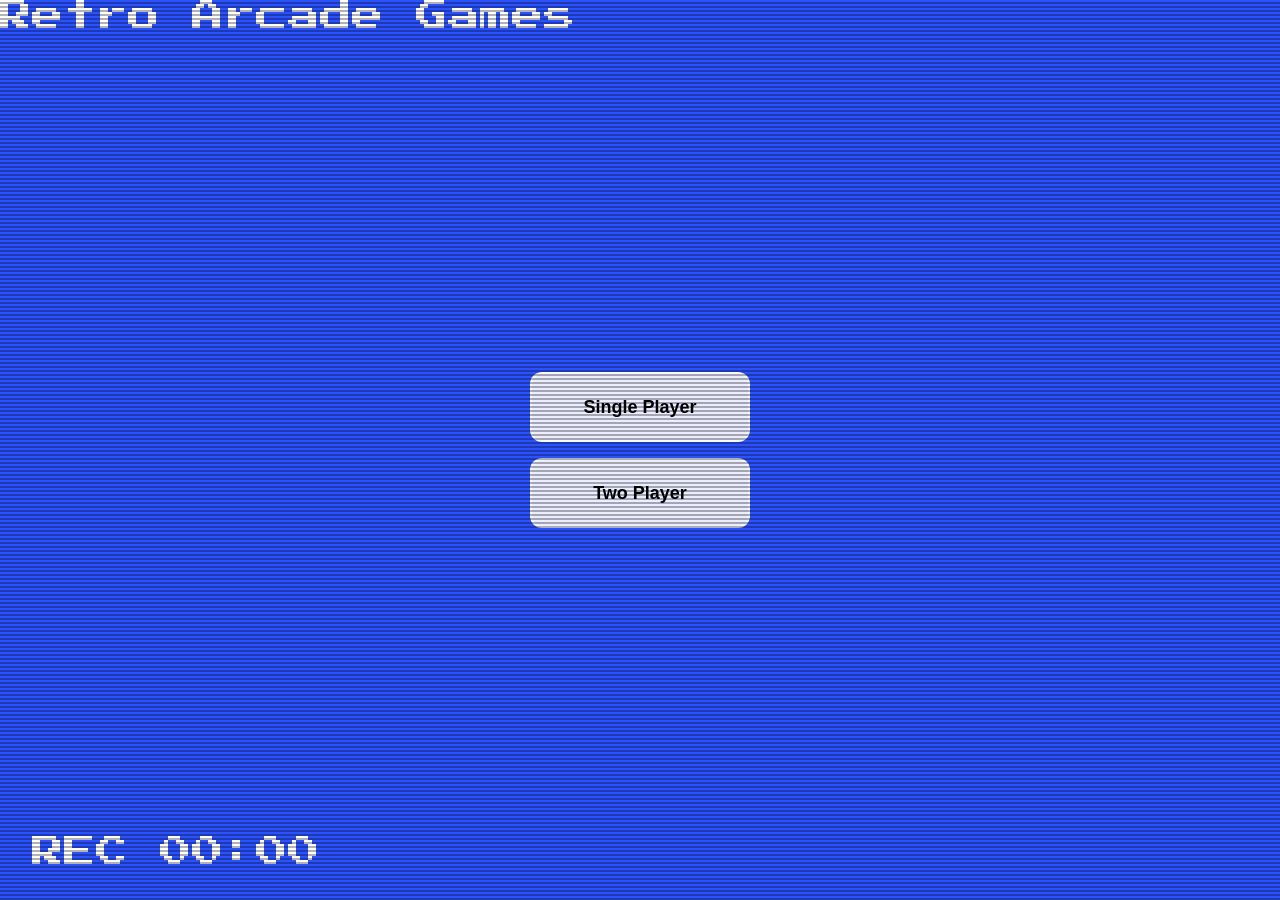
<file: index.html>
<!DOCTYPE html>
<html lang="en">
    <head>
        <meta charset="UTF-8">
        <meta name="viewport" content="width=device-width, initial-scale=1.0">
        <title>Retro Arcade Games</title>
        <link rel="stylesheet" href="main-page.css">
    </head>
    <body>
        <div class="lines"></div>
        <div class="main">
            <div class="noise"></div>
            <div class="noise"></div>
            <div class="VHS" data-splitting>
                Retro Arcade Games
            </div>
            <div class="time">
                <span id="time"></span>
            </div>
            <div class="counter">
                REC
            <label id="minutes">00</label>:<label id="seconds">00</label>
            </div>
        </div>
        <script src="main-page.js"></script>
        <div class="button" style="position:fixed; top:50%; left:50%; transform:translate(-50%, -50%); display:flex; flex-direction:column; align-items:center;"></div>
        <div class="button">
            <button onclick="window.location.href='single-player/single-player.html'">
                Single Player
            </button>
            <button onclick="window.location.href='two-player/two-player.html'">
                Two Player
            </button>
        </div>
        </div>
    </body>
</html>
</file>
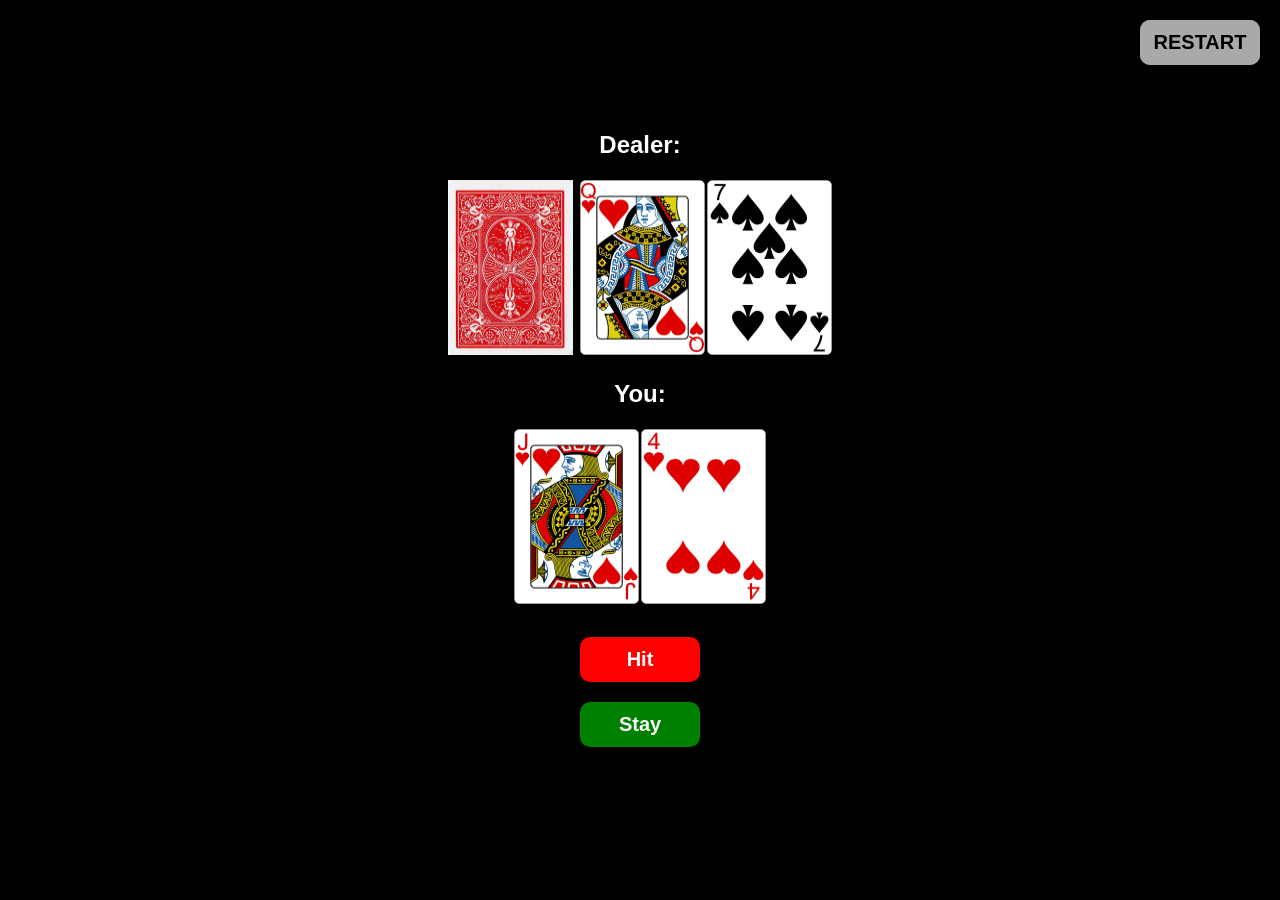
<file: black-jack/black-jack.html>
<!DOCTYPE html>
<html>
    <head>
        <meta charset="UTF-8">
        <meta name="viewport" content="width=device-width, initial-scale=1.0">
        <title>Black Jack</title>
        <link rel="stylesheet" href="black-jack.css">
        <script src="black-jack.js"></script>
    </head>

    <body>
        <h2>Dealer: <span id="dealer-sum"></span></h2>
        <div id="dealer-cards">
            <img id="hidden" src="./cards/BACK.png">
        </div>
        <h2>You: <span id="your-sum"></span></h2>
        <div id="your-cards"></div>
        <div class="button" style=" position:fixed; top:10px; right:10px;">
            <button style=" background-color: darkgray" onclick="location.reload()"> RESTART </button>
        </div>
        <br>
        <button id="hit">Hit</button>
        <button id="stay">Stay</button>
        <p id="results"></p>

        <audio autoplay loop>
            <source src="black-jack.mp3" type="audio/mp3">
        </audio>

        <div class="button" style=" position:fixed; top:10px; right:10px;">
            <button style=" background-color: darkgray" onclick="location.reload()"> RESTART </button>
        </div>

    </body>
</html>
</file>
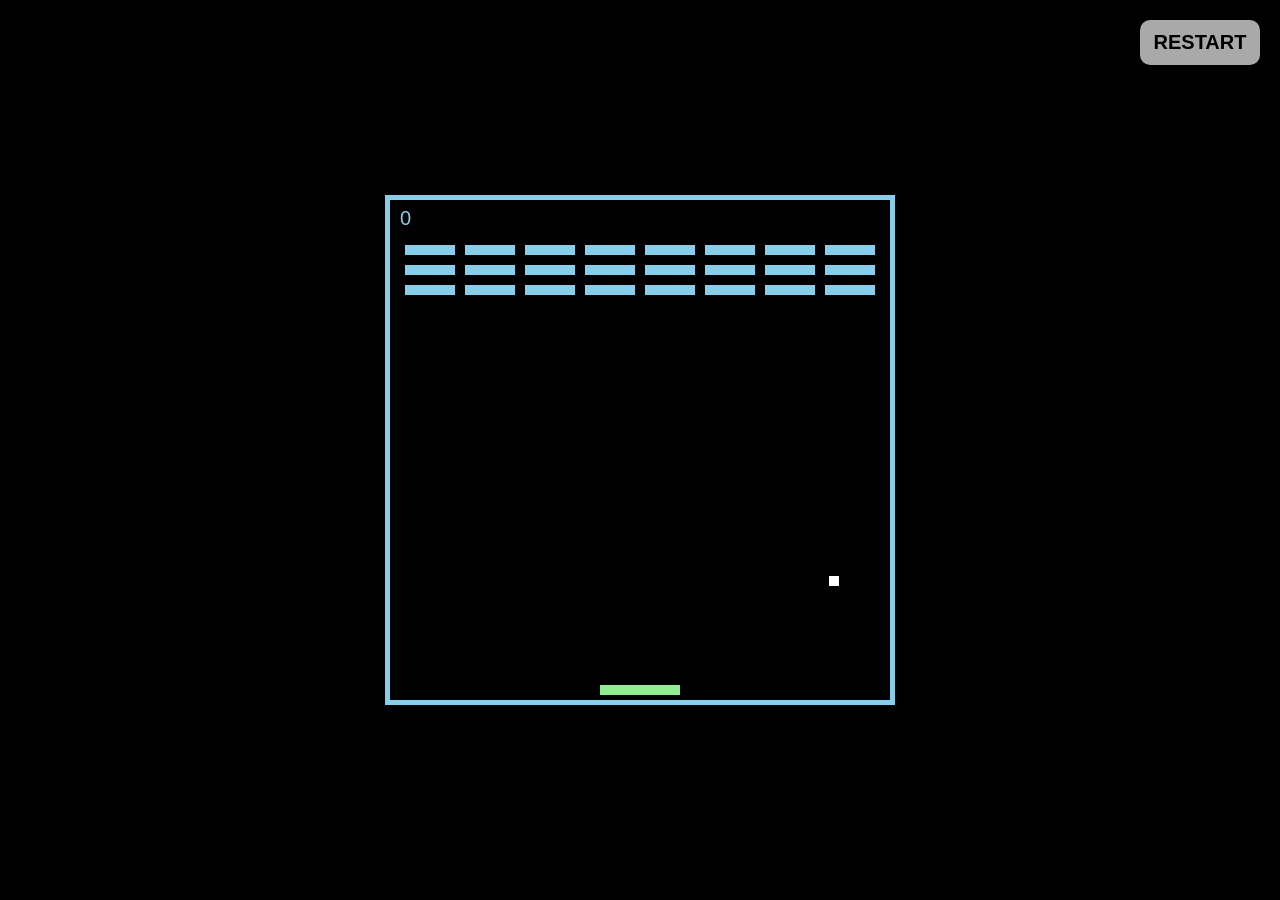
<file: breakout/breakout.html>
<!DOCTYPE html>
<html>
    <head>
        <meta charset="UTF-8">
        <meta name="viewport", content="width=device-width, initial-scale=1.0">
        <title>Breakout</title>
        <link rel="stylesheet" href="breakout.css">
        <script src="breakout.js"></script>
    </head>
    <body>
        <canvas id="board"></canvas>

        <div class="button" style=" position:fixed; top:10px; right:10px;">
            <button style=" background-color: darkgray" onclick="location.reload()"> RESTART </button>
        </div>
        
    </body>
</html>
</file>
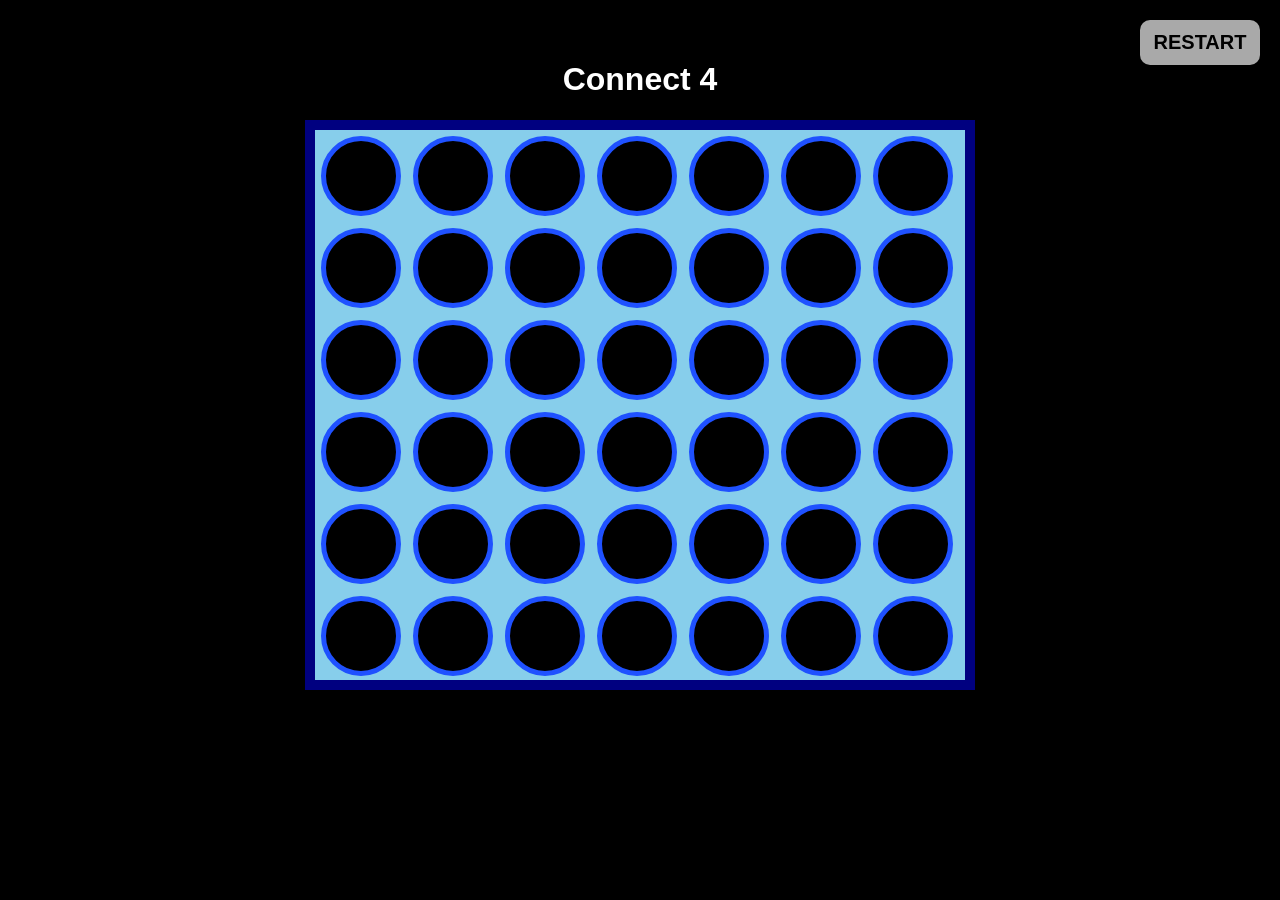
<file: connect-4/connect-4.html>
<!DOCTYPE html>
<html lang="en">
<head>
    <meta charset="UTF-8">
    <meta http-equiv="X-UA-Compatible" content="IE=edge">
    <meta name="viewport" contetnt="width-width, initial-scale=1.0, user-scalable=no">
    <title>Connect 4</title>
    <link rel="stylesheet" href="connect-4.css">
    <script src="connect-4.js"></script>
</head>
<body>
     <h1>Connect 4</h1>
    <h2 id="winner"></h2>
    <div id="board"></div>

    <div class="button" style=" position:fixed; top:10px; right:10px;">
        <button style=" background-color: darkgray" onclick="location.reload()"> RESTART </button>
    </div>
    
</body>
</html>
</file>
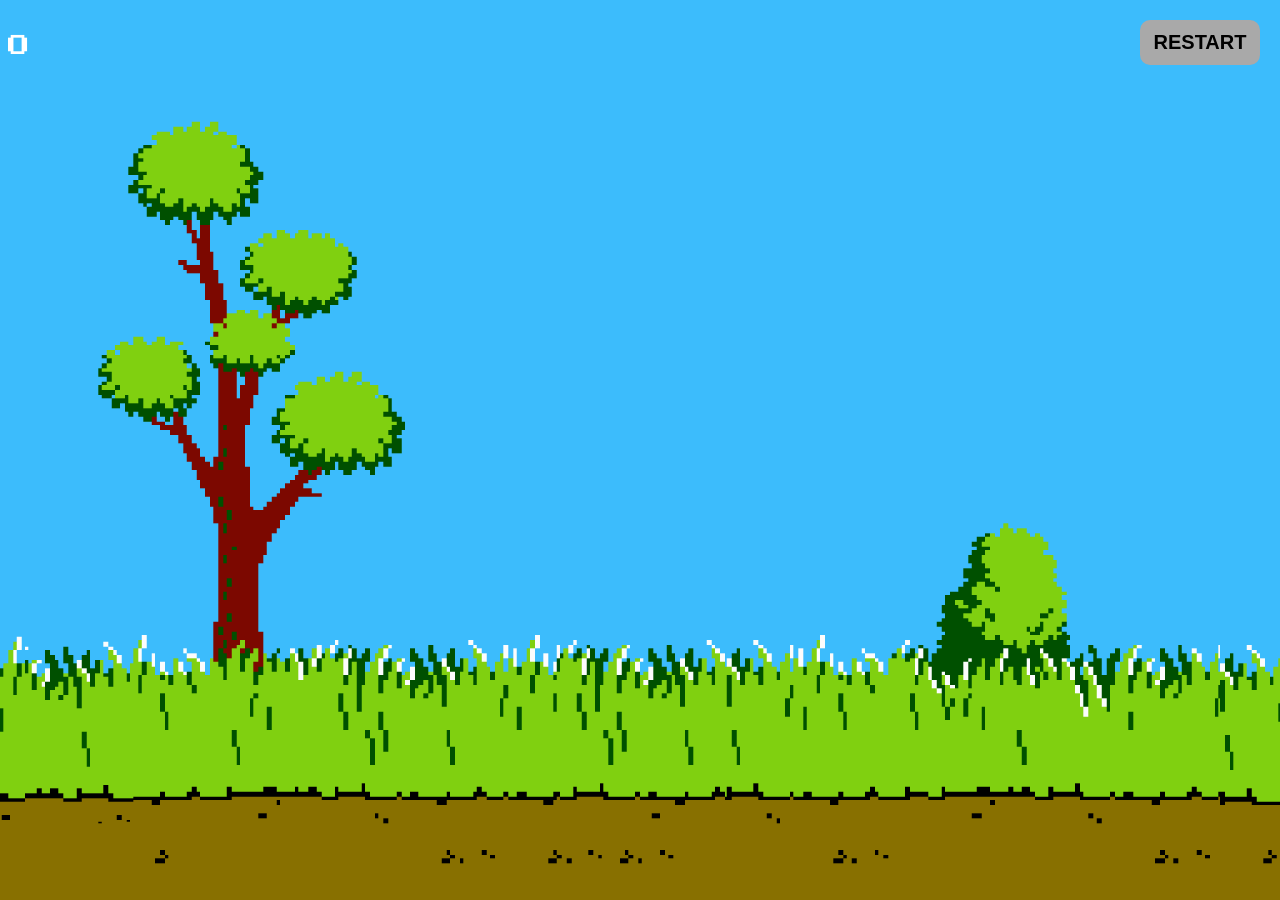
<file: duck-hunt/duck-hunt.html>
<!DOCTYPE html>
<html lang="en">
    <head>
        <meta charset="UTF-8">
        <meta name="viewport" content="width=device-width, initial-scale=1.0">
        <title>Duck Hunt</title>
        <link rel="stylesheet" href="duck-hunt.css">
    </head>
    <body>
        <p id="score">0</p>
        <script src="duck-hunt.js"></script>

        <div class="button" style=" position:fixed; top:10px; right:10px;">
            <button style=" background-color: darkgray" onclick="location.reload()"> RESTART </button>
        </div>
        
    </body>
</html>
</file>
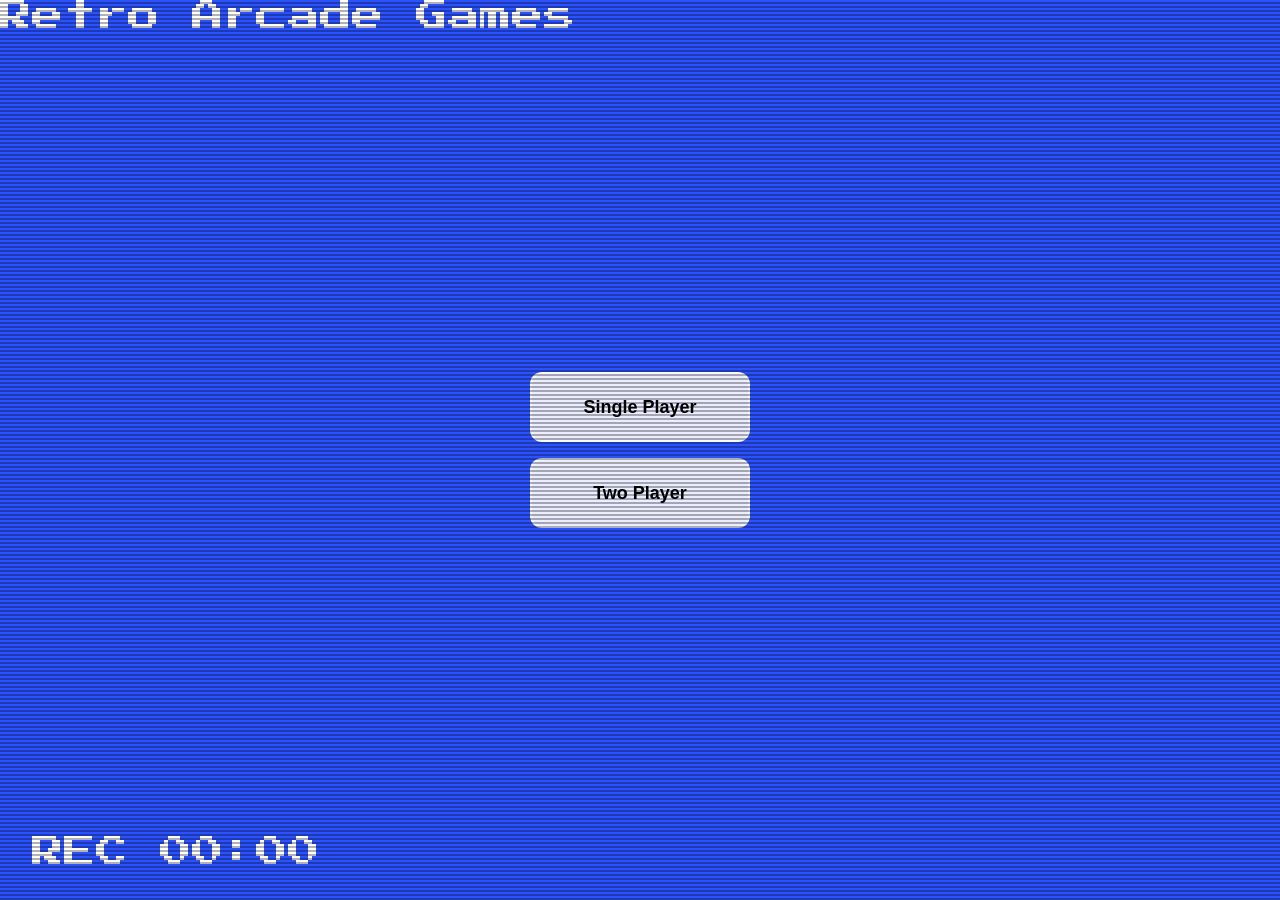
<file: main-page/main-page.html>
<!DOCTYPE html>
<html lang="en">
    <head>
        <meta charset="UTF-8">
        <meta name="viewport" content="width=device-width, initial-scale=1.0">
        <title>Retro Arcade Games</title>
        <link rel="stylesheet" href="main-page.css">
    </head>
    <body>
        <div class="lines"></div>
        <div class="main">
            <div class="noise"></div>
            <div class="noise"></div>
            <div class="VHS" data-splitting>
                Retro Arcade Games
            </div>
            <div class="time">
                <span id="time"></span>
            </div>
            <div class="counter">
                REC
            <label id="minutes">00</label>:<label id="seconds">00</label>
            </div>
        </div>
        <script src="main-page.js"></script>
        <div class="button" style="position:fixed; top:50%; left:50%; transform:translate(-50%, -50%); display:flex; flex-direction:column; align-items:center;"></div>
        <div class="button">
            <button onclick="window.location.href='../single-player/single-player.html'">
                Single Player
            </button>
            <button onclick="window.location.href='../two-player/two-player.html'">
                Two Player
            </button>
        </div>
        </div>
    </body>
</html>
</file>
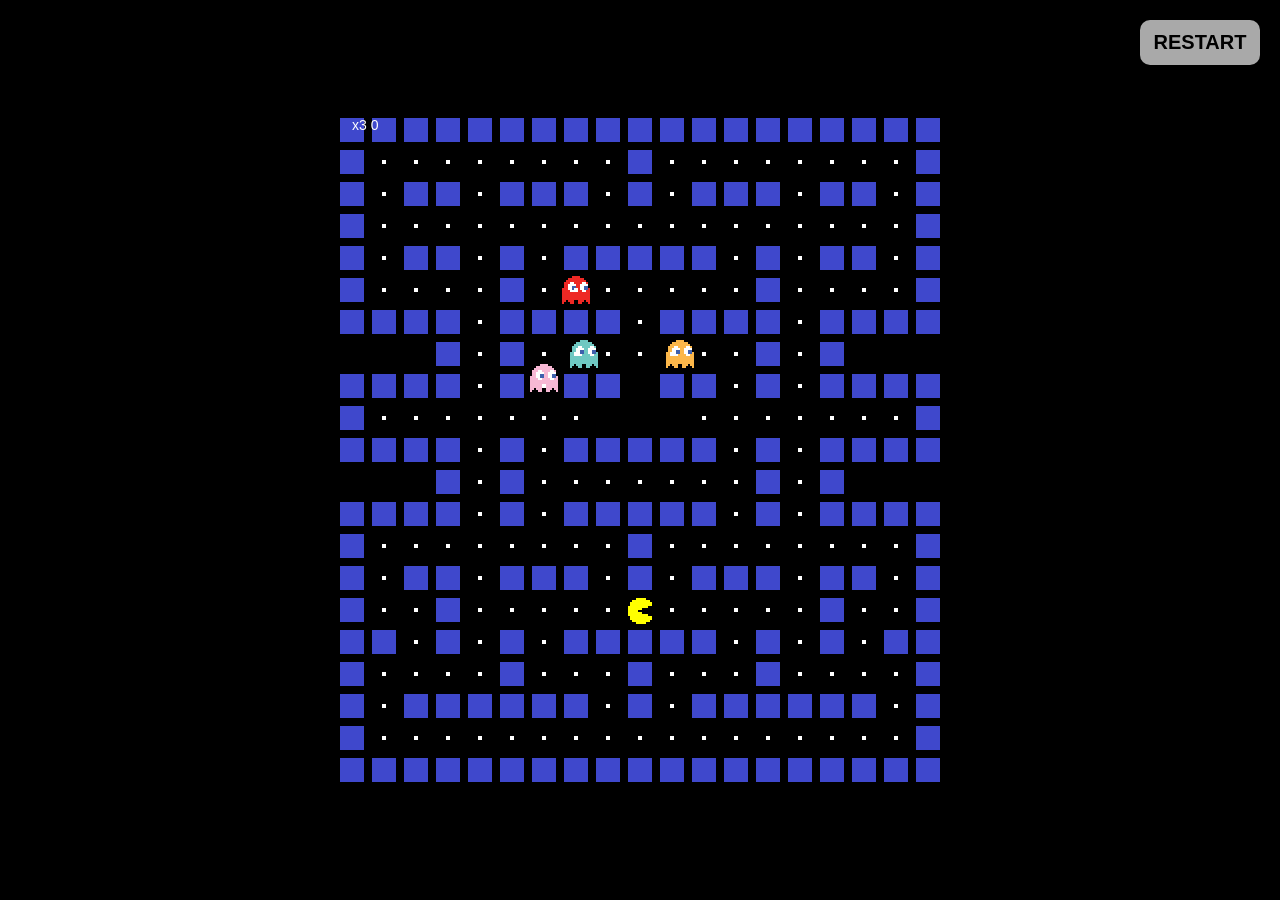
<file: pac-man/pac-man.html>
<!DOCTYPE html>
<html>
    <head>
        <meta charset="UTF-8">
        <meta name="viewport", content=""width=device-width, initial-scale="1.0">
        <title>Pac-Man</title>
        <link rel="stylesheet" href="pac-man.css">
        <script src="pac-man.js"></script>
    </head>
    <body>
        <canvas id="board"></canvas>

        <audio autoplay loop>
            <source src="pac-man.mp3" type="audio/mp3">
        </audio>

        <div class="button" style=" position:fixed; top:10px; right:10px;">
            <button style=" background-color: darkgray" onclick="location.reload()"> RESTART </button>
        </div>

    </body>
</html>
</file>
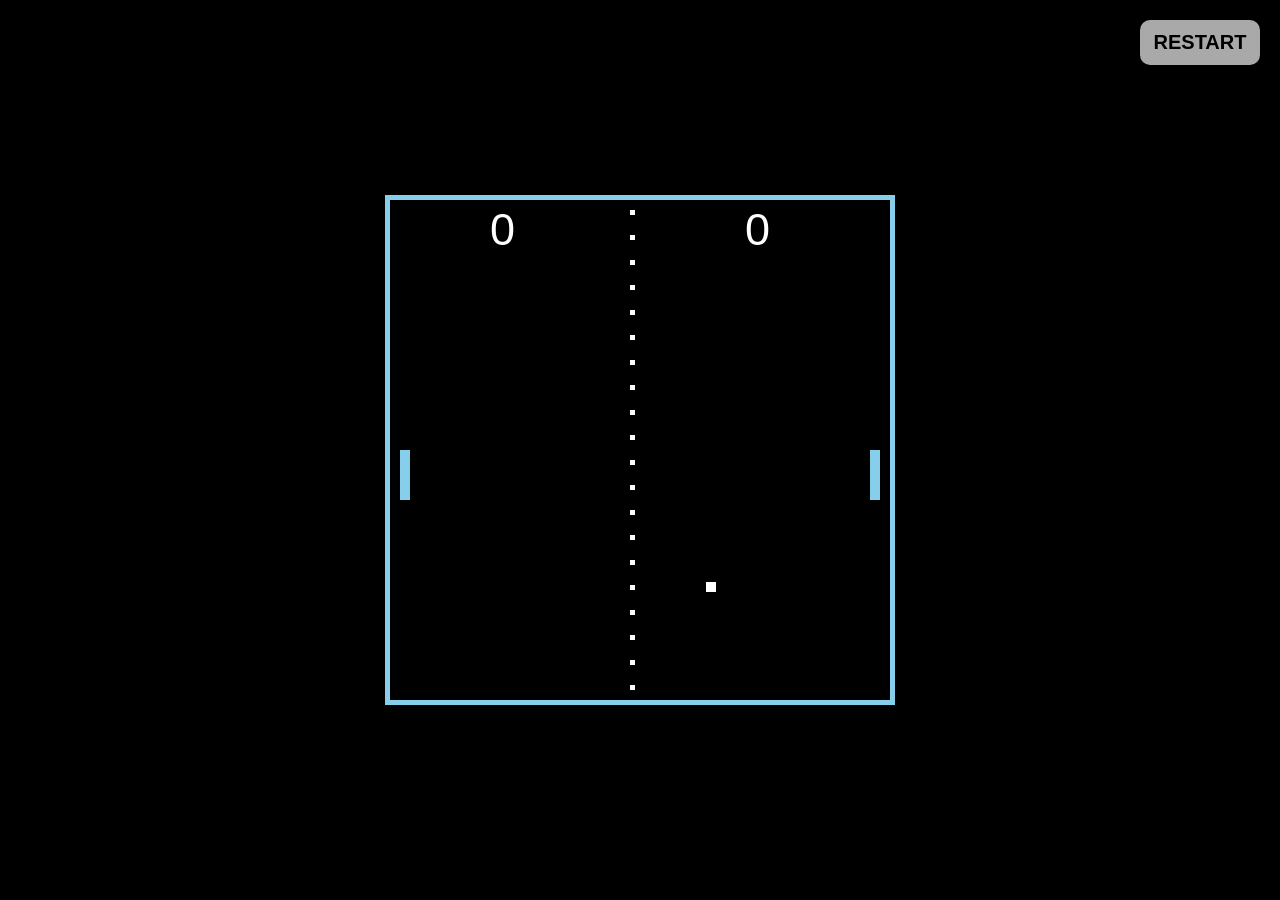
<file: pong/pong.html>
<!DOCTYPE html>
<html>
    <head>
    <meta charset="UTF-8">
    <meta name="viewport", content="width=device-width, initial-scale=1.0">
    <title>Pong</title>
    <link rel="stylesheet" href="pong.css">
    <script src="pong.js"></script>
    </head>
    <body>
        <canvas id="board"></canvas>

        <div class="button" style=" position:fixed; top:10px; right:10px;">
            <button style=" background-color: darkgray" onclick="location.reload()"> RESTART </button>
        </div>
        
    </body>
</html>
</file>
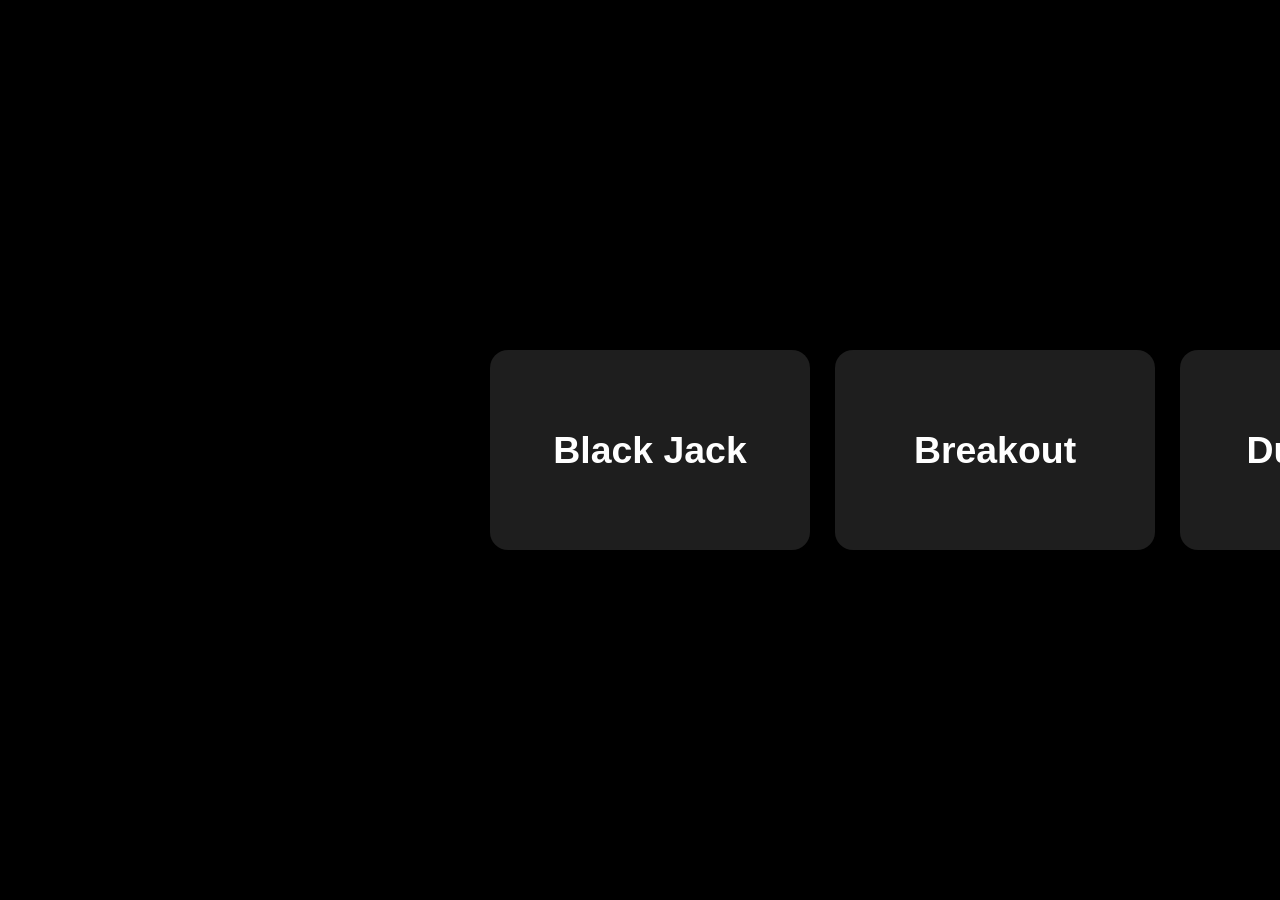
<file: single-player/single-player.html>
<!DOCTYPE html>
<html lang="en">
    <head>
        <meta charset="UTF-8">
        <meta name="viewport" content="width=device-width, initial-scale=1.0">
        <title>Single Player Games</title>
        <link rel="stylesheet" href="single-player.css"> 
    </head>
    <body>

        <div class="carousel">
            <a href="..\black-jack/black-jack.html" target="_blank" class="card">
                <h3>Black Jack</h3>
            </a>
            <a href="..\breakout\breakout.html" target="_blank" class="card">
                <h3>Breakout</h3>
            </a>
            <a href="..\duck-hunt\duck-hunt.html" target="_blank" class="card">
                <h3>Duck Hunt</h3>
            </a>
            <a href="..\pac-man\pac-man.html" target="_blank" class="card">
                <h3>Pac Man</h3>
            </a>
            <a href="..\snake\snake.html" target="_blank" class="card">
                <h3>Snake</h3>
            </a>
            <a href="..\sudoku\sudoku.html" target="_blank" class="card">
                <h3>Sudoku</h3>
            </a>
            <a href="..\tetris\tetris.html" target="_blank" class="card">
                <h3>Tetris</h3>
            </a>
        </div>

    </body>
</html>
</file>
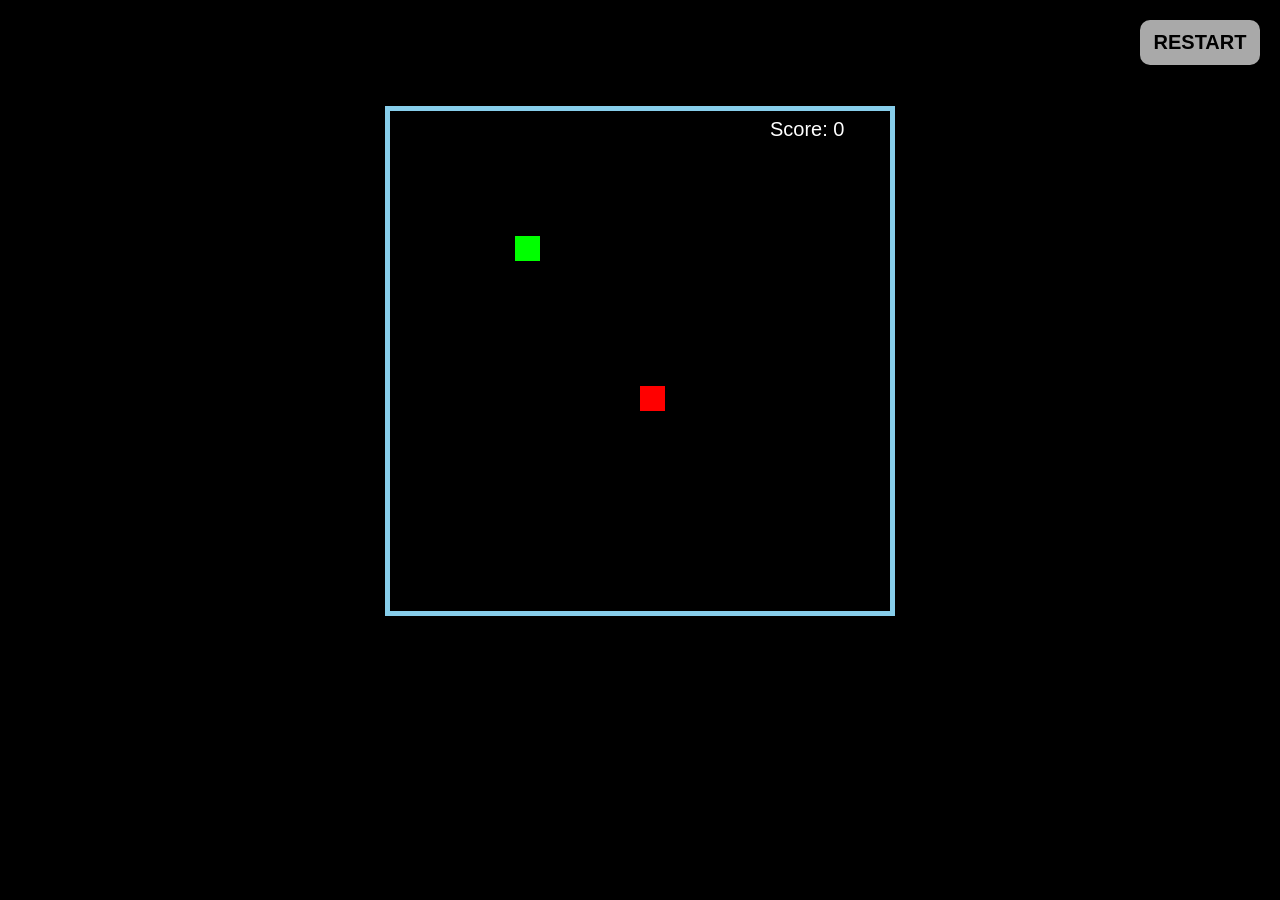
<file: snake/snake.html>
<! DOCTYPE html>
<html>
    <head>
        <meta charset="UTF-8">
        <meta name="viewport", content="width-device-width, initial-scale=1.0">
        <tile>Snake</tile>
        <link rel="stylesheet" href="snake.css">
        <script src="snake.js"></script>
    </head>
    <body>
        <h1>Snake</h1>
        <canvas id="board"></canvas>

         <div class="button" style=" position:fixed; top:10px; right:10px;">
            <button style=" background-color: darkgray" onclick="location.reload()"> RESTART </button>
        </div>
        
    </body>
</html>
</file>
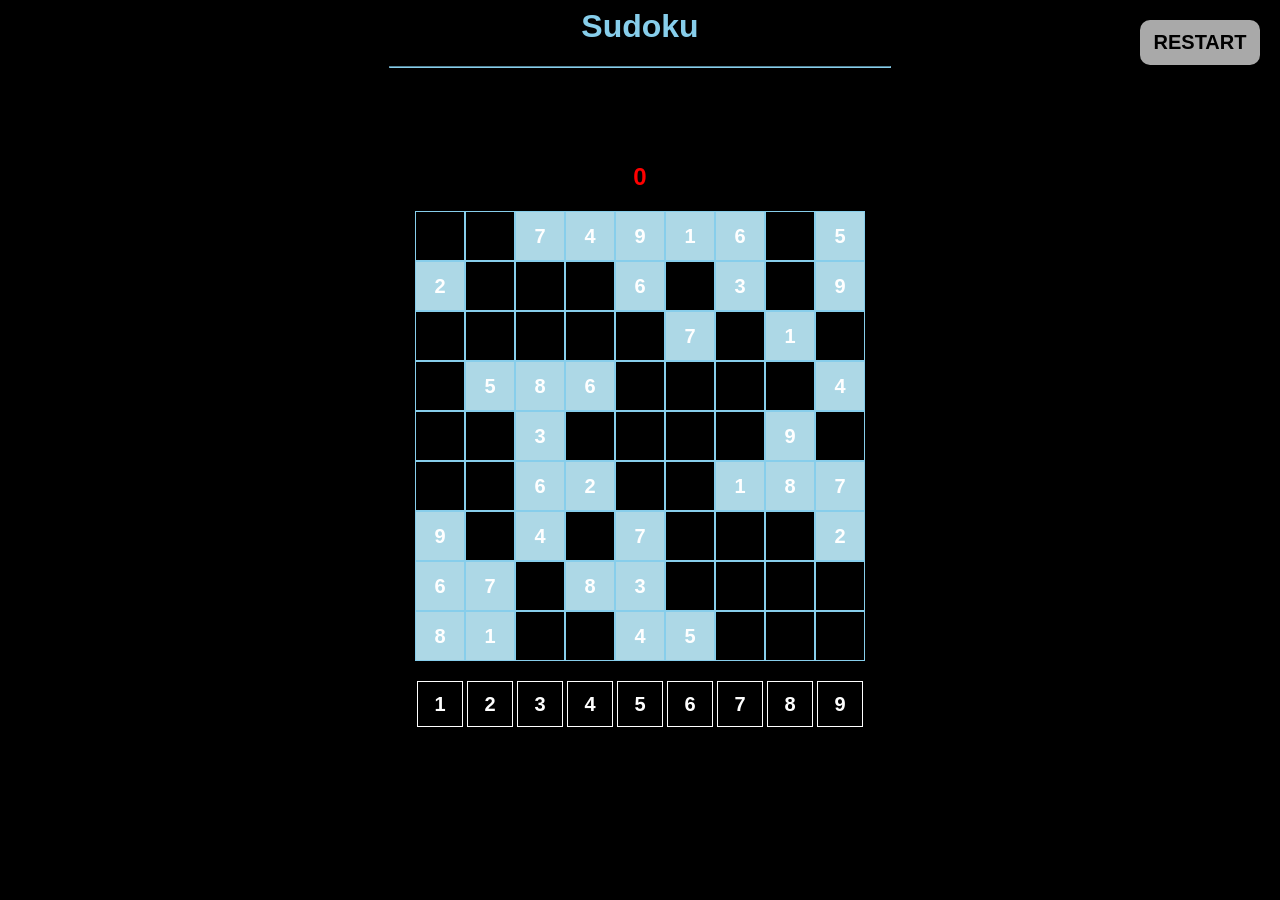
<file: sudoku/sudoku.html>
<html>
    <head>
        <meta charset="UTF-8">
        <meta name="viewport" content="width=device-width initial-scale=1.0 user-scalable=no">
        <title>Sudoku</title>
        <link rel="stylesheet" href="sudoku.css">
        <script src="sudoku.js"></script>
    </head>
    <body>
        <h1>Sudoku</h1>
        <hr style="border-color: skyblue;">
        <div id="game">
        <h2 id="errors">0</h2>
        <div id="board"></div>
        <br>
        <div id="digits"></div>

        <div class="button" style=" position:fixed; top:10px; right:10px;">
            <button style=" background-color: darkgray" onclick="location.reload()"> RESTART </button>
        </div>
        
    </body>
</html>
</file>
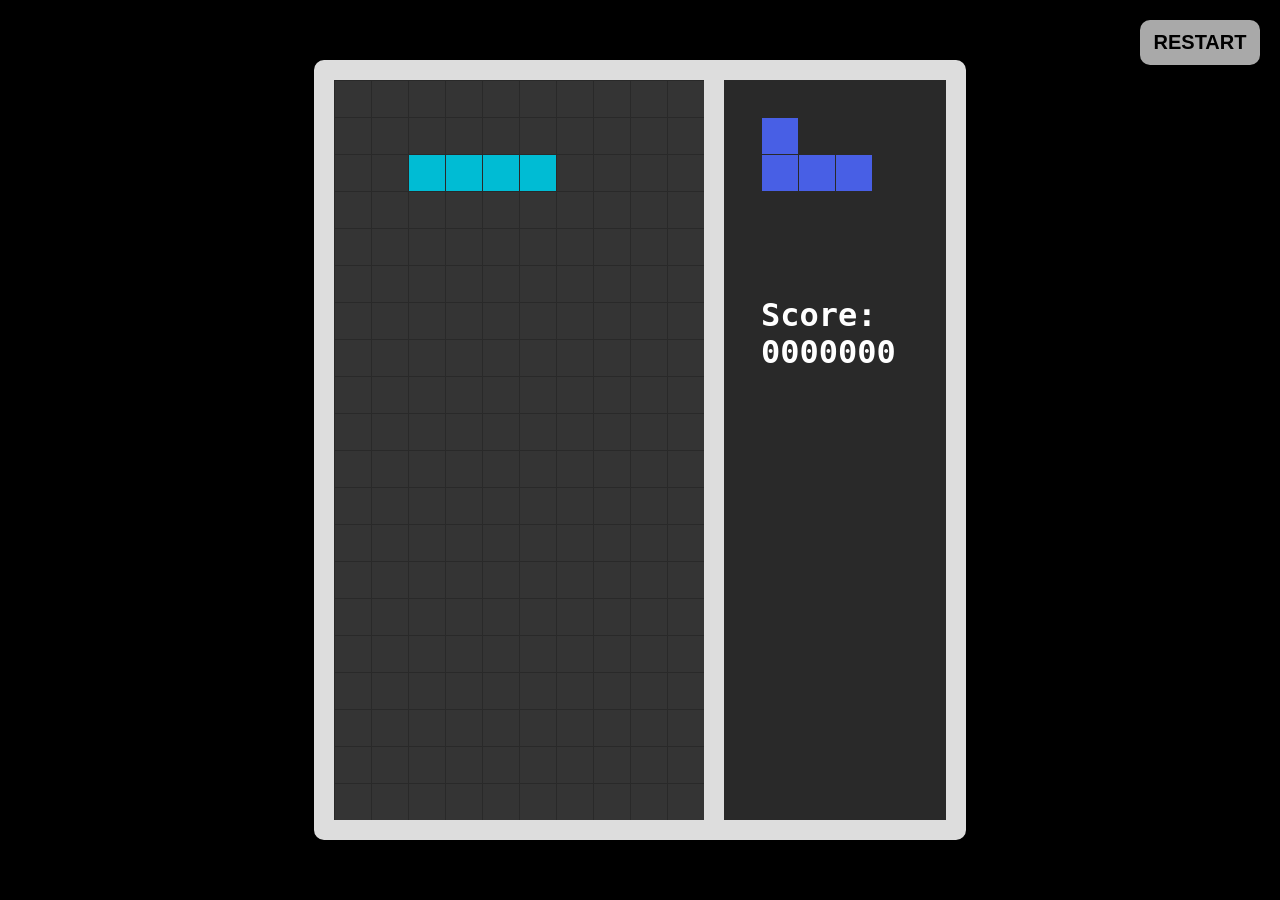
<file: tetris/tetris.html>
<html>
    <head>
        <title>Tetris</title>
        <link href="tetris.css" rel="stylesheet" />
    </head>

    <body>
        <canvas id="game"></canvas>
        <script src="tetris.js"></script>
        <div style="position:fixed; bottom:10px; right:10px;">Press refresh to restart</div>
        
        <audio autoplay loop>
            <source src="tetris.mp3" type="audio/mp3">
        </audio>

        <div class="button" style=" position:fixed; top:10px; right:10px;">
            <button style=" background-color: darkgray" onclick="location.reload()"> RESTART </button>
        </div>
        
    </body>
</html>
</file>
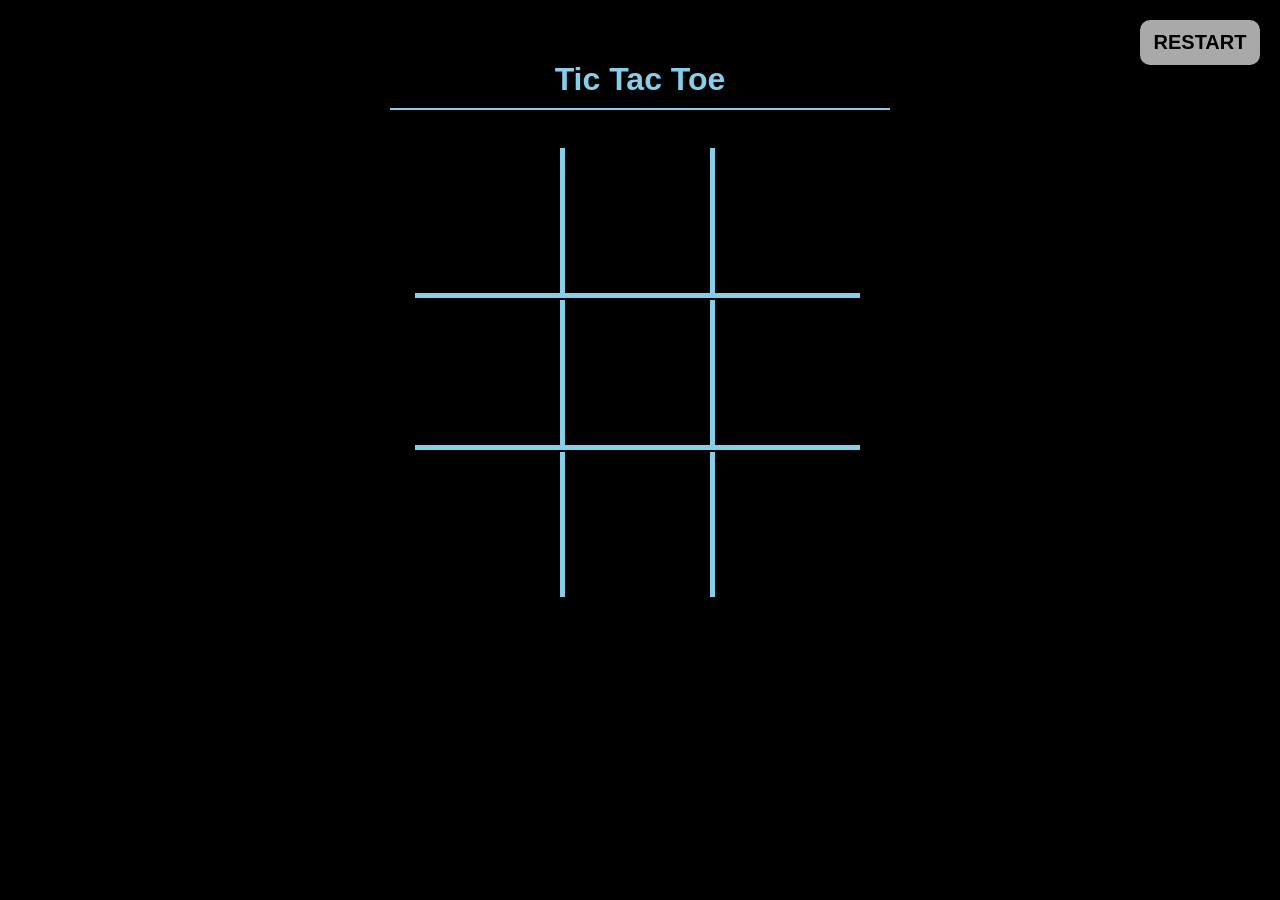
<file: tic-tac-toe/tic-tac-toe.html>
<!DOCTYPE html>
<html lang="en">
    <head>
        <meta charset="UTF-8">
        <meta http-equiv="X-UA-Compatible" content="IE-edge">
        <meta name="viewport" content="width=device-width, initial-scale=1.0">
        <title>Tic Tac Toe</title>
        <link rel="stylesheet" href="tic-tac-toe.css">
        <script src="tic-tac-toe.js"></script>
    </head>
    <body>
        <h1>Tic Tac Toe</h1>
        <hr>
        <br>
        <div id="board">
        </div>
        <div class="button" style=" position:fixed; top:10px; right:10px;">
            <button style=" background-color: darkgray" onclick="location.reload()"> RESTART </button>
        </div>
    </body>
</html>
</file>
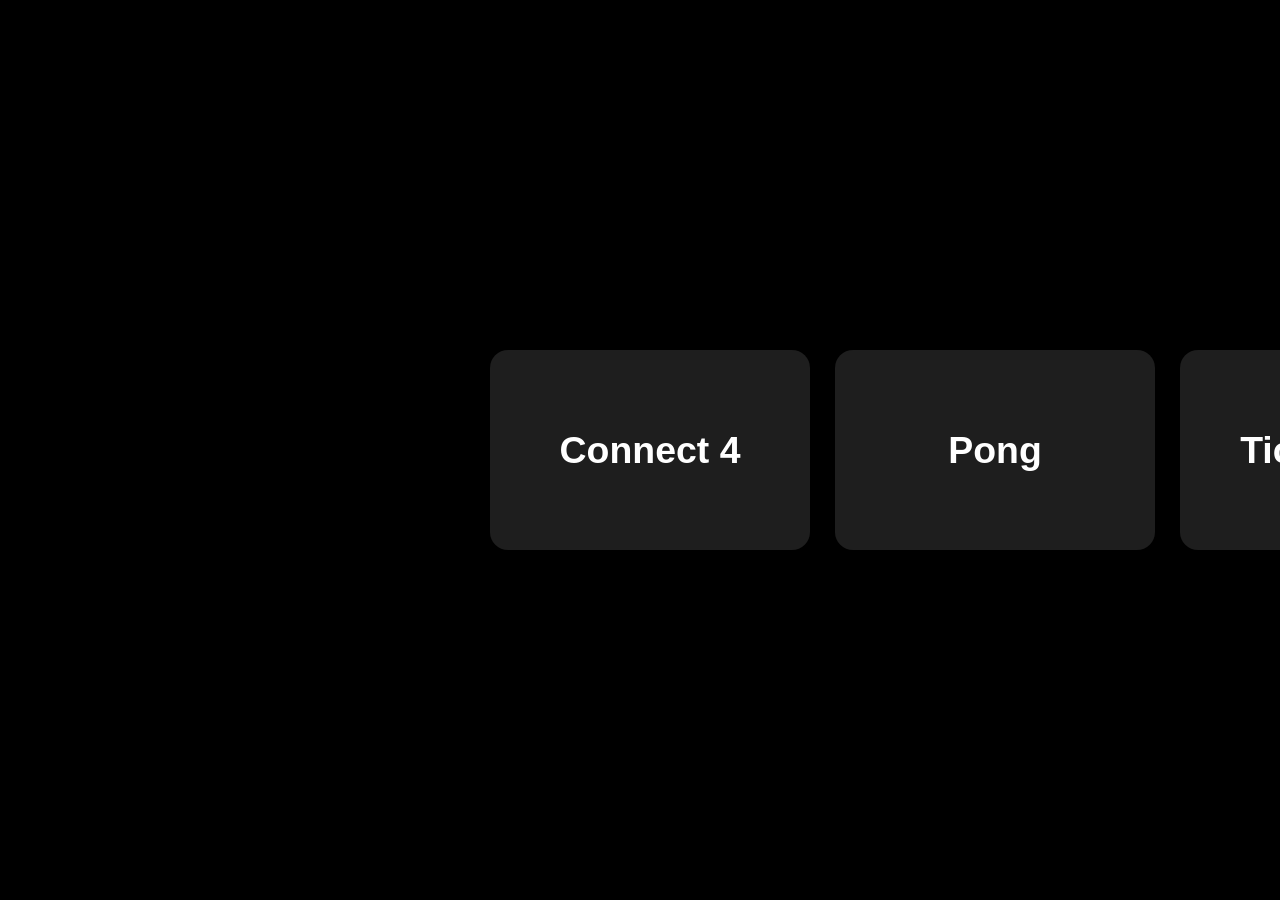
<file: two-player/two-player.html>
<!DOCTYPE html>
<html lang="en">
    <head>
        <meta charset="UTF-8">
        <meta name="viewport" content="width=device-width, initial-scale=1.0">
        <title>Two Player Games</title>
        <link rel="stylesheet" href="two-player.css">
    </head>
    <body>

        <div class="carousel">
            <a href="..\connect-4\connect-4.html" target="_blank" class="card">
                <h3>Connect 4</h3>
            </a>
            <a href="..\pong\pong.html" target="_blank" class="card">
                <h3>Pong</h3>
            </a>
            <a href="..\tic-tac-toe\tic-tac-toe.html" target="_blank" class="card">
                <h3>Tic Tac Toe</h3>
            </a>
        </div>
        
    </body>
</html>
</file>
<file: main-page.css>
@import url('https://fonts.googleapis.com/css?family=Press+Start+2P');

* {
	margin: 0;
	padding: 0;
}

html,
body {
	width: 100%;
	height: 100%;
}

body {
	position: relative;
	overflow: hidden;
}

.button {
    position: fixed;
    top: 50%;
    left: 50%;
    transform: translate(-50%, -50%);
    display: flex;
    flex-direction: column;
    align-items: center;
    padding: 0;
    background: transparent;
    backdrop-filter: none;
}

button {
    width: 220px;
    height: 70px;
    font-size: 18px;
    font-weight: bold;
    border: 2px solid rgba(255,255,255,0.7);
    border-radius: 12px;
    cursor: pointer;
    margin: 8px 0;
    transition: all 0.2s ease;
    background: rgba(255,255,255,0.9);
    color: black;
}

button:hover {
    transform: scale(1.05);
    background: white;
    box-shadow: 0 0 15px rgba(255,255,255,0.5);
}

button:active {
    transform: scale(0.97);
}

.noise {
	position: fixed;
	top: 0;
	left: 0;
	width: 100vw;
	height: 100vh;
	overflow: hidden;
	z-index: 400;
	opacity: 0.8;
	pointer-events: none;
  opacity: 1;
	z-index: 450;
}

.noise:before {
	content: '';
	position: absolute;
	top: 0;
	left: 0;
	right: 0;
	bottom: 0;
	background: url('https://ice-creme.de/images/background-noise.png');
	pointer-events: none;
  	will-change: background-position;
	animation: noise 1s infinite alternate;
}

.lines {
	position: fixed;
	left: 0;
	top: 0;
	width: 100vw;
	height: 100vh;
	pointer-events: none;
	z-index: 300;
	opacity: 0.6;
	will-change: opacity;
	animation: opacity 3s linear infinite;
}

.lines:before {
	content: '';
	position: absolute;
	left: 0;
	top: 0;
	right: 0;
	bottom: 0;
	pointer-events: none;
	background: linear-gradient(to bottom, transparent 50%, rgba(0, 0, 0, .5) 51%);
	background-size: 100% 4px;
	will-change: background, background-size;
	animation: scanlines 0.2s linear infinite;
}

.main {
	position: fixed;
	top: 0;
	left: 0;
	font-family: 'Press Start 2P', cursive;
	color: #fff;
	font-size: 2rem;
	width: 100vw;
	height: 100vh;
	background: #2b52ff;
}

.main .noise:before {
	background-size: 150%;
}

.main .vhs {
	position: absolute;
	left: 2rem;
	top: 2rem;
	will-change: text-shadow;
	animation: rgbText 2s steps(9) 0s infinite alternate;
}

.main .vhs .char {
	will-change: opacity;
	animation: type 1.2s infinite alternate;
	animation-delay: calc(60ms * var(--char-index));
}

.main .time {
	position: absolute;
	right: 2rem;
	top: 2rem;
	will-change: text-shadow;
	animation: rgbText 1s steps(9) 0s infinite alternate;
}

.main .counter {
	position: absolute;
	left: 2rem;
	bottom: 2rem;
	will-change: text-shadow;
	animation: rgbText 1s steps(9) 0s infinite alternate;
}

@keyframes noise {
	0%,
	100% {
		background-position: 0 0;
	}
	10% {
		background-position: -5% -10%;
	}
	20% {
		background-position: -15% 5%;
	}
	30% {
		background-position: 7% -25%;
	}
	40% {
		background-position: 20% 25%;
	}
	50% {
		background-position: -25% 10%;
	}
	60% {
		background-position: 15% 5%;
	}
	70% {
		background-position: 0 15%;
	}
	80% {
		background-position: 25% 35%;
	}
	90% {
		background-position: -10% 10%;
	}
}

@keyframes opacity {
	0% {
		opacity: 0.6;
	}
	20% {
		opacity: 0.3;
	}
	35% {
		opacity: 0.5;
	}
	50% {
		opacity: 0.8;
	}
	60% {
		opacity: 0.4;
	}
	80% {
		opacity: 0.7;
	}
	100% {
		opacity: 0.6;
	}
}

@keyframes scanlines {
	from {
		background: linear-gradient(to bottom, transparent 50%, rgba(0, 0, 0, .5) 51%);
		background-size: 100% 4px;
	}
	to {
		background: linear-gradient(to bottom, rgba(0, 0, 0, .5) 50%, transparent 51%);
		background-size: 100% 4px;
	}
}

@keyframes rgbText {
	0% {
		text-shadow: -1px 1px 8px rgba(255, 255, 255, 0.6), 
        1px -1px 8px rgba(255, 255, 235, 0.7), 
        0px 0 1px rgba(251, 0, 231, 0.8), 
        0 0px 3px rgba(0, 233, 235, 0.8), 
        0px 0 3px rgba(0, 242, 14, 0.8), 
        0 0px 3px rgba(244, 45, 0, 0.8), 
        0px 0 3px rgba(59, 0, 226, 0.8);
	}
	25% {
		text-shadow: -1px 1px 8px rgba(255, 255, 255, 0.6), 
        1px -1px 8px rgba(255, 255, 235, 0.7), 
        0px 0 1px rgba(251, 0, 231, 0.8), 
        0 0px 3px rgba(0, 233, 235, 0.8), 
        0px 0 3px rgba(0, 242, 14, 0.8), 
        0 0px 3px rgba(244, 45, 0, 0.8), 
        0px 0 3px rgba(59, 0, 226, 0.8);
	}
	45% {
		text-shadow: -1px 1px 8px rgba(255, 255, 255, 0.6), 
        1px -1px 8px rgba(255, 255, 235, 0.7), 
        5px 0 1px rgba(251, 0, 231, 0.8), 
        0 5px 1px rgba(0, 233, 235, 0.8), 
        -5px 0 1px rgba(0, 242, 14, 0.8), 
        0 -5px 1px rgba(244, 45, 0, 0.8), 
        5px 0 1px rgba(59, 0, 226, 0.8);
	}
	50% {
		text-shadow: -1px 1px 8px rgba(255, 255, 255, 0.6), 
        1px -1px 8px rgba(255, 255, 235, 0.7), 
        -5px 0 1px rgba(251, 0, 231, 0.8), 
        0 -5px 1px rgba(0, 233, 235, 0.8), 
        5px 0 1px rgba(0, 242, 14, 0.8), 
        0 5px 1px rgba(244, 45, 0, 0.8), 
        -5px 0 1px rgba(59, 0, 226, 0.8);
	}
	55% {
		text-shadow: -1px 1px 8px rgba(255, 255, 255, 0.6), 
        1px -1px 8px rgba(255, 255, 235, 0.7), 
        0px 0 3px rgba(251, 0, 231, 0.8), 
        0 0px 3px rgba(0, 233, 235, 0.8), 
        0px 0 3px rgba(0, 242, 14, 0.8), 
        0 0px 3px rgba(244, 45, 0, 0.8), 
        0px 0 3px rgba(59, 0, 226, 0.8);
	}
	90% {
		text-shadow: -1px 1px 8px rgba(255, 255, 255, 0.6), 
        1px -1px 8px rgba(255, 255, 235, 0.7), 
        -5px 0 1px rgba(251, 0, 231, 0.8), 
        0 5px 1px rgba(0, 233, 235, 0.8), 
        5px 0 1px rgba(0, 242, 14, 0.8), 
        0 -5px 1px rgba(244, 45, 0, 0.8), 
        5px 0 1px rgba(59, 0, 226, 0.8);
	}
	100% {
		text-shadow: -1px 1px 8px rgba(255, 255, 255, 0.6), 
        1px -1px 8px rgba(255, 255, 235, 0.7), 
        5px 0 1px rgba(251, 0, 231, 0.8), 
        0 -5px 1px rgba(0, 233, 235, 0.8), 
        -5px 0 1px rgba(0, 242, 14, 0.8), 
        0 5px 1px rgba(244, 45, 0, 0.8), 
        -5px 0 1px rgba(59, 0, 226, 0.8);
	}
}

@keyframes type {
	0%,
	19% {
		opacity: 0;
	}
	20%,
	100% {
		opacity: 1;
	}
}
</file>
<file: black-jack/black-jack.css>
body {
    font-family: Arial, Helvetica, sans-serif;
    text-align: center;
    display: flex;
    flex-direction: column;
    justify-content: center;
    align-items: center;
    min-height: 100vh;
    margin: 0;
    background-color: black;
    color: white;

}

#dealer-cards img {
    height: 175px;
    width: 125px;
    margin: 1px;
}

#your-cards img {
    height: 175px;
    width: 125px;
    margin: 1px;
}

#hit {
    background-color: red;
    color: white;
}

#stay {
    background-color: green;
    color: white;
}

button {
    width: 120px;
    height: 45px;
    font-size: 20px;
    font-weight: bold;
    border: none;
    border-radius: 10px;
    cursor: pointer;
    margin: 10px;
    transition: 0.2s ease;
}

button hover {
    transform: scale(1.o5);
    opacity: 0.9;
}

button:active {
    transform: scale(0.95);
}

.button {
    color: white;
}
</file>
<file: breakout/breakout.css>
body {
    margin: 0;
    display: flex;
    justify-content: center;
    align-items: center;
    height: 100vh;
    background-color: black;
}

#board {
    background-color: black;
    border: 5px solid skyblue;
}

button {
    width: 120px;
    height: 45px;
    font-size: 20px;
    font-weight: bold;
    border: none;
    border-radius: 10px;
    cursor: pointer;
    margin: 10px;
    transition: 0.2s ease;
}

button hover {
    transform: scale(1.o5);
    opacity: 0.9;
}

button:active {
    transform: scale(0.95);
}

.button {
    color: white;
}
</file>
<file: connect-4/connect-4.css>
body {
    font-family: Arial, Arial, Helvetica, sans-serif;
    text-align: center;
    text-align: center;
    margin: 0;
    padding-top: 40px;
    background-color: black;
    color: white;
}

#board {
    height: 550px;
    width: 650px;
    background-color: skyblue;
    border: 10px solid navy;
    margin: 0 auto;
    display: flex;
    flex-wrap: wrap;
}

.tile {
    height: 70px;
    width: 70px;
    margin: 6px;
    background-color: black;
    border-radius: 50%;
    border: 5px solid #1f51ff;
}

.red-piece {
    background-color: #ff3131;
}

.yellow-piece {
    background-color: #CFFF04;
}

button {
    width: 120px;
    height: 45px;
    font-size: 20px;
    font-weight: bold;
    border: none;
    border-radius: 10px;
    cursor: pointer;
    margin: 10px;
    transition: 0.2s ease;
}

button hover {
    transform: scale(1.o5);
    opacity: 0.9;
}

button:active {
    transform: scale(0.95);
}

.button {
    color: white;
}
</file>
<file: duck-hunt/duck-hunt.css>
body {
    background: url("./duckhunt-bg-4k.png");
    background-position: center;
    background-repeat: no-repeat;
    background-size: cover;
    background-attachment: fixed;
    cursor: url("./target.png"), auto;
}

@font-face {
    font-family: gameFont;
    src: url("game-font.otf");
}

#score {
    font-size: 30px;
    font-family: gameFont;  
    color: white;
    user-select: none;
    -webkit-user-select: none;      
    -webkit-touch-callout: none;    
    -moz-user-select: none;         
    -ms-user-select: none;          
}

img {
    user-select: none;
    -webkit-user-select: none;  
    -webkit-touch-callout: none;    
    -moz-user-select: none;         
    -ms-user-select: none;          
}

button {
    width: 120px;
    height: 45px;
    font-size: 20px;
    font-weight: bold;
    border: none;
    border-radius: 10px;
    cursor: pointer;
    margin: 10px;
    transition: 0.2s ease;
}

button hover {
    transform: scale(1.o5);
    opacity: 0.9;
}

button:active {
    transform: scale(0.95);
}

.button {
    color: white;
}
</file>
<file: main-page/main-page.css>
@import url('https://fonts.googleapis.com/css?family=Press+Start+2P');

* {
	margin: 0;
	padding: 0;
}

html,
body {
	width: 100%;
	height: 100%;
}

body {
	position: relative;
	overflow: hidden;
}

.button {
    position: fixed;
    top: 50%;
    left: 50%;
    transform: translate(-50%, -50%);
    display: flex;
    flex-direction: column;
    align-items: center;
    padding: 0;
    background: transparent;
    backdrop-filter: none;
}

button {
    width: 220px;
    height: 70px;
    font-size: 18px;
    font-weight: bold;
    border: 2px solid rgba(255,255,255,0.7);
    border-radius: 12px;
    cursor: pointer;
    margin: 8px 0;
    transition: all 0.2s ease;
    background: rgba(255,255,255,0.9);
    color: black;
}

button:hover {
    transform: scale(1.05);
    background: white;
    box-shadow: 0 0 15px rgba(255,255,255,0.5);
}

button:active {
    transform: scale(0.97);
}

.noise {
	position: fixed;
	top: 0;
	left: 0;
	width: 100vw;
	height: 100vh;
	overflow: hidden;
	z-index: 400;
	opacity: 0.8;
	pointer-events: none;
  opacity: 1;
	z-index: 450;
}

.noise:before {
	content: '';
	position: absolute;
	top: 0;
	left: 0;
	right: 0;
	bottom: 0;
	background: url('https://ice-creme.de/images/background-noise.png');
	pointer-events: none;
  	will-change: background-position;
	animation: noise 1s infinite alternate;
}

.lines {
	position: fixed;
	left: 0;
	top: 0;
	width: 100vw;
	height: 100vh;
	pointer-events: none;
	z-index: 300;
	opacity: 0.6;
	will-change: opacity;
	animation: opacity 3s linear infinite;
}

.lines:before {
	content: '';
	position: absolute;
	left: 0;
	top: 0;
	right: 0;
	bottom: 0;
	pointer-events: none;
	background: linear-gradient(to bottom, transparent 50%, rgba(0, 0, 0, .5) 51%);
	background-size: 100% 4px;
	will-change: background, background-size;
	animation: scanlines 0.2s linear infinite;
}

.main {
	position: fixed;
	top: 0;
	left: 0;
	font-family: 'Press Start 2P', cursive;
	color: #fff;
	font-size: 2rem;
	width: 100vw;
	height: 100vh;
	background: #2b52ff;
}

.main .noise:before {
	background-size: 150%;
}

.main .vhs {
	position: absolute;
	left: 2rem;
	top: 2rem;
	will-change: text-shadow;
	animation: rgbText 2s steps(9) 0s infinite alternate;
}

.main .vhs .char {
	will-change: opacity;
	animation: type 1.2s infinite alternate;
	animation-delay: calc(60ms * var(--char-index));
}

.main .time {
	position: absolute;
	right: 2rem;
	top: 2rem;
	will-change: text-shadow;
	animation: rgbText 1s steps(9) 0s infinite alternate;
}

.main .counter {
	position: absolute;
	left: 2rem;
	bottom: 2rem;
	will-change: text-shadow;
	animation: rgbText 1s steps(9) 0s infinite alternate;
}

@keyframes noise {
	0%,
	100% {
		background-position: 0 0;
	}
	10% {
		background-position: -5% -10%;
	}
	20% {
		background-position: -15% 5%;
	}
	30% {
		background-position: 7% -25%;
	}
	40% {
		background-position: 20% 25%;
	}
	50% {
		background-position: -25% 10%;
	}
	60% {
		background-position: 15% 5%;
	}
	70% {
		background-position: 0 15%;
	}
	80% {
		background-position: 25% 35%;
	}
	90% {
		background-position: -10% 10%;
	}
}

@keyframes opacity {
	0% {
		opacity: 0.6;
	}
	20% {
		opacity: 0.3;
	}
	35% {
		opacity: 0.5;
	}
	50% {
		opacity: 0.8;
	}
	60% {
		opacity: 0.4;
	}
	80% {
		opacity: 0.7;
	}
	100% {
		opacity: 0.6;
	}
}

@keyframes scanlines {
	from {
		background: linear-gradient(to bottom, transparent 50%, rgba(0, 0, 0, .5) 51%);
		background-size: 100% 4px;
	}
	to {
		background: linear-gradient(to bottom, rgba(0, 0, 0, .5) 50%, transparent 51%);
		background-size: 100% 4px;
	}
}

@keyframes rgbText {
	0% {
		text-shadow: -1px 1px 8px rgba(255, 255, 255, 0.6), 
        1px -1px 8px rgba(255, 255, 235, 0.7), 
        0px 0 1px rgba(251, 0, 231, 0.8), 
        0 0px 3px rgba(0, 233, 235, 0.8), 
        0px 0 3px rgba(0, 242, 14, 0.8), 
        0 0px 3px rgba(244, 45, 0, 0.8), 
        0px 0 3px rgba(59, 0, 226, 0.8);
	}
	25% {
		text-shadow: -1px 1px 8px rgba(255, 255, 255, 0.6), 
        1px -1px 8px rgba(255, 255, 235, 0.7), 
        0px 0 1px rgba(251, 0, 231, 0.8), 
        0 0px 3px rgba(0, 233, 235, 0.8), 
        0px 0 3px rgba(0, 242, 14, 0.8), 
        0 0px 3px rgba(244, 45, 0, 0.8), 
        0px 0 3px rgba(59, 0, 226, 0.8);
	}
	45% {
		text-shadow: -1px 1px 8px rgba(255, 255, 255, 0.6), 
        1px -1px 8px rgba(255, 255, 235, 0.7), 
        5px 0 1px rgba(251, 0, 231, 0.8), 
        0 5px 1px rgba(0, 233, 235, 0.8), 
        -5px 0 1px rgba(0, 242, 14, 0.8), 
        0 -5px 1px rgba(244, 45, 0, 0.8), 
        5px 0 1px rgba(59, 0, 226, 0.8);
	}
	50% {
		text-shadow: -1px 1px 8px rgba(255, 255, 255, 0.6), 
        1px -1px 8px rgba(255, 255, 235, 0.7), 
        -5px 0 1px rgba(251, 0, 231, 0.8), 
        0 -5px 1px rgba(0, 233, 235, 0.8), 
        5px 0 1px rgba(0, 242, 14, 0.8), 
        0 5px 1px rgba(244, 45, 0, 0.8), 
        -5px 0 1px rgba(59, 0, 226, 0.8);
	}
	55% {
		text-shadow: -1px 1px 8px rgba(255, 255, 255, 0.6), 
        1px -1px 8px rgba(255, 255, 235, 0.7), 
        0px 0 3px rgba(251, 0, 231, 0.8), 
        0 0px 3px rgba(0, 233, 235, 0.8), 
        0px 0 3px rgba(0, 242, 14, 0.8), 
        0 0px 3px rgba(244, 45, 0, 0.8), 
        0px 0 3px rgba(59, 0, 226, 0.8);
	}
	90% {
		text-shadow: -1px 1px 8px rgba(255, 255, 255, 0.6), 
        1px -1px 8px rgba(255, 255, 235, 0.7), 
        -5px 0 1px rgba(251, 0, 231, 0.8), 
        0 5px 1px rgba(0, 233, 235, 0.8), 
        5px 0 1px rgba(0, 242, 14, 0.8), 
        0 -5px 1px rgba(244, 45, 0, 0.8), 
        5px 0 1px rgba(59, 0, 226, 0.8);
	}
	100% {
		text-shadow: -1px 1px 8px rgba(255, 255, 255, 0.6), 
        1px -1px 8px rgba(255, 255, 235, 0.7), 
        5px 0 1px rgba(251, 0, 231, 0.8), 
        0 -5px 1px rgba(0, 233, 235, 0.8), 
        -5px 0 1px rgba(0, 242, 14, 0.8), 
        0 5px 1px rgba(244, 45, 0, 0.8), 
        -5px 0 1px rgba(59, 0, 226, 0.8);
	}
}

@keyframes type {
	0%,
	19% {
		opacity: 0;
	}
	20%,
	100% {
		opacity: 1;
	}
}
</file>
<file: pac-man/pac-man.css>
body {
    margin: 0;
    height: 100vh;
    display: flex;
    justify-content: center;
    align-items: center;
    overflow: hidden;
    background-color: black;
}

button {
    width: 120px;
    height: 45px;
    font-size: 20px;
    font-weight: bold;
    border: none;
    border-radius: 10px;
    cursor: pointer;
    margin: 10px;
    transition: 0.2s ease;
}

button hover {
    transform: scale(1.o5);
    opacity: 0.9;
}

button:active {
    transform: scale(0.95);
}

#board {
    background-color: black;
}
.button {
    background-color: black;
    color: white;
}
</file>
<file: pong/pong.css>
body {
    margin: 0;
    display: flex;
    justify-content: center;
    align-items: center;
    height: 100vh;
    background-color: black;
}

#board {
    background-color: black;
    border: 5px solid skyblue;
}

button {
    width: 120px;
    height: 45px;
    font-size: 20px;
    font-weight: bold;
    border: none;
    border-radius: 10px;
    cursor: pointer;
    margin: 10px;
    transition: 0.2s ease;
}

button hover {
    transform: scale(1.o5);
    opacity: 0.9;
}

button:active {
    transform: scale(0.95);
}

.button {
    background-color: black;
    color: white;
}
</file>
<file: single-player/single-player.css>
body {
    margin: 0;
    background-color: black;
    color: white;
    overflow: hidden;
    font-family: sans-serif;
}

.carousel {
    width: 100%;
    height: 100vh;
    display: flex;
    align-items: center;
    gap: 25px;
    overflow-x: auto;
    overflow-y: hidden;
    scroll-behavior: smooth;
    scroll-snap-type: inline mandatory;
    scroll-padding-inline: calc(50vw - 150px);
    padding: 0 calc(50vw - 150px);
    box-sizing: border-box;
    -webkit-overflow-scrolling: touch;
}

.carousel::-webkit-scrollbar {
    display: none;
}

.carousel::scroll-button(left) {
    content: '←';
    position: fixed;
    left: 25px;
    top: 50%;
    transform: translateY(-50%);
    width: 60px;
    height: 60px;
    border: none;
    border-radius: 50%;
    background-color: skyblue;
    backdrop-filter: blur(8px);
    color: white;
    font-size: 2rem;
    cursor: pointer;
    display: grid;
    place-items: center;
    transition: transform .2s ease, opacity .2s ease;
    z-index: 10;
}

.carousel::scroll-button(right) {
    content: '→';
    position: fixed;
    right: 25px;
    top: 50%;
    transform: translateY(-50%);
    width: 60px;
    height: 60px;
    border: none;
    border-radius: 50%;
    background-color: skyblue;
    backdrop-filter: blur(8px);
    color: white;
    font-size: 2rem;
    cursor: pointer;
    display: grid;
    place-items: center;
    transition: transform .2s ease, opacity .2s ease;
    z-index: 10;
}

.carousel::scroll-button(left):hover, .carousel::scroll-button(right):hover {
    transform: translateY(-50%) scale(1.05);
}

.carousel::scroll-button(left):disabled, .carousel::scroll-button(right):disabled {
    opacity: .4;
    cursor: default;
}

.card {
    flex: 0 0 320px;
    height: 200px;
    border-radius: 18px;
    background-color: #1e1e1e;
    display: flex;
    justify-content: center;
    align-items: center;
    font-size: 2rem;
    font-weight: 600;
    scroll-snap-align: start;
    transition: transform .25s ease;
    text-decoration: none;
    color: inherit;
}

.card:hover {
    transform: translateY(-5px);
}
</file>
<file: snake/snake.css>
body {
    font-family: 'Courier New', 'Courier New', Courier, monospace;
    text-align: center;
    background-color: black;
}

#board {
    background-color: black;
    border: 5px solid skyblue;
}

button {
    width: 120px;
    height: 45px;
    font-size: 20px;
    font-weight: bold;
    border: none;
    border-radius: 10px;
    cursor: pointer;
    margin: 10px;
    transition: 0.2s ease;
}

button hover {
    transform: scale(1.o5);
    opacity: 0.9;
}

button:active {
    transform: scale(0.95);
}

.button {
    background-color: black;
    color: white;
}
</file>
<file: sudoku/sudoku.css>
body {
    font-family: Arial, Helvetica, sans-serif;
    text-align: center;
    color: white;
    background-color: black;
}

h1 {
    color: skyblue;
}

hr {
    width: 500px;
    background-color: skyblue;
}

#errors {
    color: rgb(255, 0, 0);
}

#game {
    display: flex;
    flex-direction: column;
    align-items: center;
    justify-content: center;

    height: 80vh;
}

#board {
    width: 450px;
    height: 450px;

    margin: 0 auto;
    display: flex;
    flex-wrap: wrap;
}

.tile {
    width: 48px; 
    height: 48px;
    border: 1px solid skyblue;

    font-size: 20px;
    font-weight: bold;
    display: flex;
    justify-content: center;
    align-items: center;
}

#digits {
    width: 450px;
    height: 50px;

    margin: 0 auto;
    display: flex;
    flex-wrap: wrap;
}

.number {
    width: 44px; 
    height: 44px;
    border: 1px solid white;
    margin: 2px;

    font-size: 20px;
    font-weight: bold;
    display: flex;
    justify-content: center;
    align-items: center;
}

.number-selected {
    background-color: gray;
}

.tile-start {
    background-color: lightblue;
}

.horizontal-line {
    border-bottom: 1px solid skyblue;
}

.vertical-line {
    border-right: 1px solid skyblue;
}

button {
    width: 120px;
    height: 45px;
    font-size: 20px;
    font-weight: bold;
    border: none;
    border-radius: 10px;
    cursor: pointer;
    margin: 10px;
    transition: 0.2s ease;
}

button hover {
    transform: scale(1.o5);
    opacity: 0.9;
}

button:active {
    transform: scale(0.95);
}

.button {
    color: white;
}
</file>
<file: tetris/tetris.css>
html,
body {
    width: 100%;
    height: 100%;
    margin: 0;
    padding: 0;
}

body {
    display: flex;
    align-items: center;
    justify-content: center;
    background: black;
}

canvas {
    visibility: hidden;
    border: 20px solid #ddd;
    border-radius: 10px;
}

button {
    width: 120px;
    height: 45px;
    font-size: 20px;
    font-weight: bold;
    border: none;
    border-radius: 10px;
    cursor: pointer;
    margin: 10px;
    transition: 0.2s ease;
}

button hover {
    transform: scale(1.o5);
    opacity: 0.9;
}

button:active {
    transform: scale(0.95);
}

.button {
    color: white;
}
</file>
<file: tic-tac-toe/tic-tac-toe.css>
body {
    font-family: Arial, Helvetica, sans-serif;
    background-color: black;
    color: skyblue;
    text-align: center;
    margin: 0;
    padding-top: 40px;
}

h1 {
    margin-bottom: 10px;
}

hr {
    width: 500px;
    height: 2px;
    background-color: skyblue;
    border: none;
    margin-bottom: 20px;
}

#board {
    width: 450px;
    height: 450px;
    margin: auto;
    display: flex;
    flex-wrap: wrap;
}

.tile {
    width: 145px;
    height: 145px;
    font-size: 120px;
    color: skyblue;
    display: flex;
    justify-content: center;
    align-items: center;
}

.winner {
    color: red;
}

.horizontal-line {
    border-bottom: 5px solid skyblue;
}

.vertical-line {
    border-right: 5px solid skyblue;
}

button {
    width: 120px;
    height: 45px;
    font-size: 20px;
    font-weight: bold;
    border: none;
    border-radius: 10px;
    cursor: pointer;
    margin: 10px;
    transition: 0.2s ease;
}


button hover {
    transform: scale(1.o5);
    opacity: 0.9;
}


button:active {
    transform: scale(0.95);
}


.button {
    background-color: black;
    color: white;
}
</file>
<file: two-player/two-player.css>
body {
    margin: 0;
    background-color: black;
    color: white;
    overflow: hidden;
    font-family: sans-serif;
}

.carousel {
    width: 100%;
    height: 100vh;
    display: flex;
    align-items: center;
    gap: 25px;
    overflow-x: auto;
    overflow-y: hidden;
    scroll-behavior: smooth;
    scroll-snap-type: inline mandatory;
    scroll-padding-inline: calc(50vw - 150px);
    padding: 0 calc(50vw - 150px);
    box-sizing: border-box;
    -webkit-overflow-scrolling: touch;
}

.carousel::-webkit-scrollbar {
    display: none;
}

.carousel::scroll-button(left) {
    content: '←';
    position: fixed;
    left: 25px;
    top: 50%;
    transform: translateY(-50%);
    width: 60px;
    height: 60px;
    border: none;
    border-radius: 50%;
    background-color: skyblue;
    backdrop-filter: blur(8px);
    color: white;
    font-size: 2rem;
    cursor: pointer;
    display: grid;
    place-items: center;
    transition: transform .2s ease, opacity .2s ease;
    z-index: 10;
}

.carousel::scroll-button(right) {
    content: '→';
    position: fixed;
    right: 25px;
    top: 50%;
    transform: translateY(-50%);
    width: 60px;
    height: 60px;
    border: none;
    border-radius: 50%;
    background-color: skyblue;
    backdrop-filter: blur(8px);
    color: white;
    font-size: 2rem;
    cursor: pointer;
    display: grid;
    place-items: center;
    transition: transform .2s ease, opacity .2s ease;
    z-index: 10;
}

.carousel::scroll-button(left):hover, .carousel::scroll-button(right):hover {
    transform: translateY(-50%) scale(1.05);
}

.carousel::scroll-button(left):disabled, .carousel::scroll-button(right):disabled {
    opacity: .4;
    cursor: default;
}

.card {
    flex: 0 0 320px;
    height: 200px;
    border-radius: 18px;
    background-color: #1e1e1e;
    display: flex;
    justify-content: center;
    align-items: center;
    font-size: 2rem;
    font-weight: 600;
    scroll-snap-align: start;
    transition: transform .25s ease;
    text-decoration: none;
    color: inherit;
}

.card:hover {
    transform: translateY(-5px);
}
</file>
